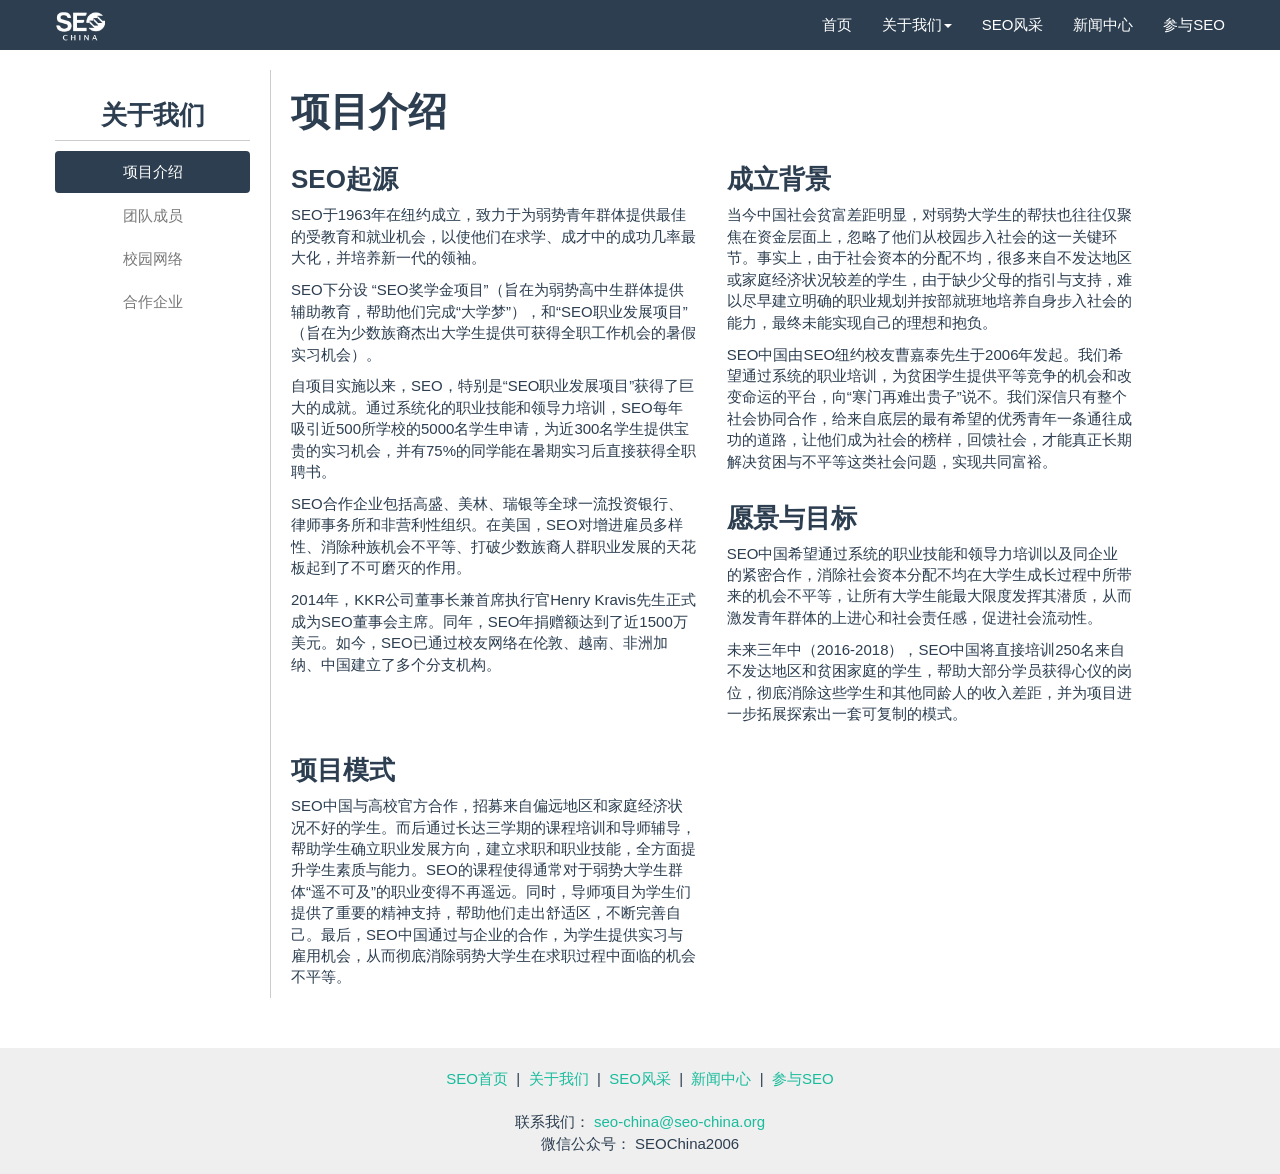
<file: templates/about.html>
<!DOCTYPE html>

<html lang="zh-CN">

<head>
    <meta charset="utf-8">
    <meta http-equiv="X-UA-Compatible" content="IE=edge">
    <meta name="viewport" content="width=device-width, initial-scale=1">

    <title>SEO中国 - 关于我们</title>
    <link rel="icon" type="image/jpg" href="../static/img/SEO_logo.jpg">

    <!-- link to css style sheet -->
    <link rel="stylesheet" href="../static/bootstrap/css/bootstrap.min.css">
    <link rel="stylesheet" href="../static/css/eden.css">
    <link rel="stylesheet" href="../static/css/styles.css">
</head>

<body>

<nav id="top-nav" class="navbar navbar-default navbar-static-top">
    <div class="container-fluid">
        <div class="nav navbar-nav navbar-left navbar-header">
            <a class="navbar-brand" href="index.html">
                <img src="../static/img/SEO_logo.png" style="height: 50px; width: 50px;">
            </a>
        </div>
        <ul class="nav navbar-nav navbar-right">
            <li><a href="index.html">首页</a></li>
            <li class="dropdown">
                <a href="#" class="dropdown-toggle" data-toggle="dropdown" role="button" aria-haspopup="true"
                   aria-expanded="false">关于我们<span class="caret"></span></a>
                <ul class="dropdown-menu text-center">
                    <li><a href="about.html">项目介绍</a></li>
                    <li><a href="about_people.html">团队成员</a></li>
                    <li><a href="about_campus.html">校园网络</a></li>
                    <li><a href="about_company.html">合作企业</a></li>
                </ul>
            </li>
            <li><a href="programs.html">SEO风采</a></li>
            <li><a href="news.html">新闻中心</a></li>
            <li><a href="participate.html">参与SEO</a></li>
        </ul>
    </div>
</nav>

<div class="container-fluid">
    <div class="col-md-2 text-center about-nav">
        <div class="row">
            <h3 class="col-md-12">关于我们</h3>
        </div>
        <div class="row">
            <!--<div class="clearfix hidden-xs" style="height: 90px;"></div>-->
            <ul class="hidden-sm nav nav-pills nav-stacked">
                <li role="presentation" class="active"><a href="#">项目介绍</a></li>
                <li role="presentation"><a href="about_people.html">团队成员</a></li>
                <li role="presentation"><a href="about_campus.html">校园网络</a></li>
                <li role="presentation"><a href="about_company.html">合作企业</a></li>
            </ul>

            <ul class="visible-sm nav nav-pills nav-justified">
                <li role="presentation" class="active"><a href="#">项目介绍</a></li>
                <li role="presentation"><a href="about_people.html">团队成员</a></li>
                <li role="presentation"><a href="about_campus.html">校园网络</a></li>
                <li role="presentation"><a href="about_company.html">合作企业</a></li>
            </ul>
        </div>
    </div>

    <div class="col-md-9 container-fluid about-content">
        <div class="row">
            <div class="col-md-12">
                <h1>项目介绍</h1>
            </div>
        </div>
        <div class="row">
            <div class="col-sm-6">
                <h3>SEO起源</h3>
                <p>SEO于1963年在纽约成立，致力于为弱势青年群体提供最佳的受教育和就业机会，以使他们在求学、成才中的成功几率最大化，并培养新一代的领袖。</p>
                <p>SEO下分设 “SEO奖学金项目”（旨在为弱势高中生群体提供辅助教育，帮助他们完成“大学梦”），和“SEO职业发展项目”（旨在为少数族裔杰出大学生提供可获得全职工作机会的暑假实习机会）。</p>
                <p>
                    自项目实施以来，SEO，特别是“SEO职业发展项目”获得了巨大的成就。通过系统化的职业技能和领导力培训，SEO每年吸引近500所学校的5000名学生申请，为近300名学生提供宝贵的实习机会，并有75%的同学能在暑期实习后直接获得全职聘书。</p>
                <p>SEO合作企业包括高盛、美林、瑞银等全球一流投资银行、律师事务所和非营利性组织。在美国，SEO对增进雇员多样性、消除种族机会不平等、打破少数族裔人群职业发展的天花板起到了不可磨灭的作用。</p>
                <p>2014年，KKR公司董事长兼首席执行官Henry
                    Kravis先生正式成为SEO董事会主席。同年，SEO年捐赠额达到了近1500万美元。如今，SEO已通过校友网络在伦敦、越南、非洲加纳、中国建立了多个分支机构。</p>
            </div>
            <div class="col-sm-6">
                <h3>成立背景</h3>
                <p>
                    当今中国社会贫富差距明显，对弱势大学生的帮扶也往往仅聚焦在资金层面上，忽略了他们从校园步入社会的这一关键环节。事实上，由于社会资本的分配不均，很多来自不发达地区或家庭经济状况较差的学生，由于缺少父母的指引与支持，难以尽早建立明确的职业规划并按部就班地培养自身步入社会的能力，最终未能实现自己的理想和抱负。</p>
                <p>
                    SEO中国由SEO纽约校友曹嘉泰先生于2006年发起。我们希望通过系统的职业培训，为贫困学生提供平等竞争的机会和改变命运的平台，向“寒门再难出贵子”说不。我们深信只有整个社会协同合作，给来自底层的最有希望的优秀青年一条通往成功的道路，让他们成为社会的榜样，回馈社会，才能真正长期解决贫困与不平等这类社会问题，实现共同富裕。</p>
            </div>
            <div class="col-sm-6">
                <h3>愿景与目标</h3>
                <p>
                    SEO中国希望通过系统的职业技能和领导力培训以及同企业的紧密合作，消除社会资本分配不均在大学生成长过程中所带来的机会不平等，让所有大学生能最大限度发挥其潜质，从而激发青年群体的上进心和社会责任感，促进社会流动性。</p>
                <p>
                    未来三年中（2016-2018），SEO中国将直接培训250名来自不发达地区和贫困家庭的学生，帮助大部分学员获得心仪的岗位，彻底消除这些学生和其他同龄人的收入差距，并为项目进一步拓展探索出一套可复制的模式。</p>
            </div>
            <div class="col-sm-6">
                <h3>项目模式</h3>
                <p>
                    SEO中国与高校官方合作，招募来自偏远地区和家庭经济状况不好的学生。而后通过长达三学期的课程培训和导师辅导，帮助学生确立职业发展方向，建立求职和职业技能，全方面提升学生素质与能力。SEO的课程使得通常对于弱势大学生群体“遥不可及”的职业变得不再遥远。同时，导师项目为学生们提供了重要的精神支持，帮助他们走出舒适区，不断完善自己。最后，SEO中国通过与企业的合作，为学生提供实习与雇用机会，从而彻底消除弱势大学生在求职过程中面临的机会不平等。</p>
            </div>
        </div>
    </div>
</div>

<!-- Footer -->
<footer class="text-center">
    <div>
        <a href="index.html">SEO首页</a>
        &nbsp;|&nbsp;
        <a href="about.html">关于我们</a>
        &nbsp;|&nbsp;
        <a href="programs.html">SEO风采</a>
        &nbsp;|&nbsp;
        <a href="news.html">新闻中心</a>
        &nbsp;|&nbsp;
        <a href="participate.html">参与SEO</a>
    </div>
    <br/>
    <div>
        <span>联系我们：</span>
        <a href="mailto:contact@seo-china.org">
            <span>seo-china@seo-china.org</span>
        </a>
    </div>

    <div>
        <span>微信公众号：</span>
        <span>SEOChina2006</span>
    </div>
</footer>

<script src="../static/js/jquery-2.1.1.js"></script>
<script src="../static/bootstrap/js/bootstrap.min.js"></script>
</body>

</html>
</file>
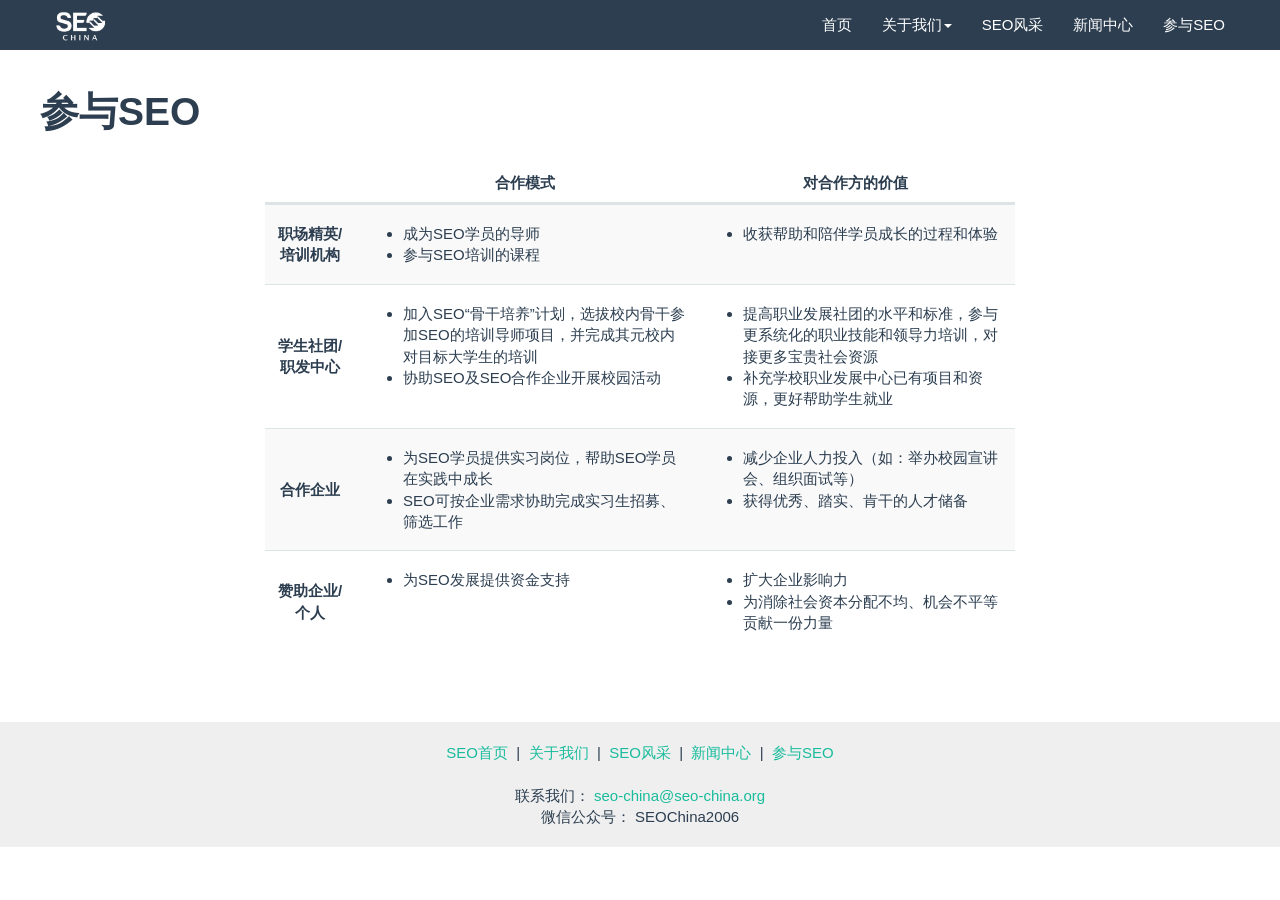
<file: templates/participate.html>
<!DOCTYPE html>

<html lang="zh-CN">

<head>
    <meta charset="utf-8">
    <meta http-equiv="X-UA-Compatible" content="IE=edge">
    <meta name="viewport" content="width=device-width, initial-scale=1">

    <title>SEO中国 - 参与SEO</title>
    <link rel="icon" type="image/jpg" href="../static/img/SEO_logo.jpg">

    <!-- link to css style sheet -->
    <link rel="stylesheet" href="../static/bootstrap/css/bootstrap.min.css">
    <link rel="stylesheet" href="../static/css/eden.css">
    <link rel="stylesheet" href="../static/css/styles.css">
</head>

<body>

<nav id="top-nav" class="navbar navbar-default navbar-static-top">
    <div class="container-fluid">
        <div class="nav navbar-nav navbar-left navbar-header">
            <a class="navbar-brand" href="index.html">
                <img src="../static/img/SEO_logo.png" style="height: 50px; width: 50px;">
            </a>
        </div>
        <ul class="nav navbar-nav navbar-right">
            <li><a href="index.html">首页</a></li>
            <li class="dropdown">
                <a href="#" class="dropdown-toggle" data-toggle="dropdown" role="button" aria-haspopup="true"
                   aria-expanded="false">关于我们<span class="caret"></span></a>
                <ul class="dropdown-menu text-center">
                    <li><a href="about.html">项目介绍</a></li>
                    <li><a href="about_people.html">团队成员</a></li>
                    <li><a href="about_campus.html">校园网络</a></li>
                    <li><a href="about_company.html">合作企业</a></li>
                </ul>
            </li>
            <li><a href="programs.html">SEO风采</a></li>
            <li><a href="news.html">新闻中心</a></li>
            <li><a href="participate.html">参与SEO</a></li>
        </ul>
    </div>
</nav>

    <div class="container-fluid">
        <div class="row" style="margin-bottom: 20px;">
            <h1>参与SEO</h1>
        </div>

        <div class="col-md-8 col-md-offset-2 table-responsive">
            <table class="table table-striped table-hover">
                <thead>
                <tr>
                    <th></th>
                    <th>合作模式</th>
                    <th>对合作方的价值</th>
                </tr>
                </thead>
                <tbody>
                <tr>
                    <td><b>职场精英/<br>培训机构</b></td>
                    <td>
                        <ul>
                            <li>成为SEO学员的导师</li>
                            <li>参与SEO培训的课程</li>
                        </ul>
                    </td>
                    <td>
                        <ul>
                            <li>收获帮助和陪伴学员成长的过程和体验</li>
                        </ul>
                    </td>
                </tr>
                <tr>
                    <td><b>学生社团/<br>职发中心</b></td>
                    <td>
                        <ul>
                            <li>加入SEO“骨干培养”计划，选拔校内骨干参加SEO的培训导师项目，并完成其元校内对目标大学生的培训</li>
                            <li>协助SEO及SEO合作企业开展校园活动</li>
                        </ul>
                    </td>
                    <td>
                        <ul>
                            <li>提高职业发展社团的水平和标准，参与更系统化的职业技能和领导力培训，对接更多宝贵社会资源</li>
                            <li>补充学校职业发展中心已有项目和资源，更好帮助学生就业</li>
                        </ul>
                    </td>
                </tr>
                <tr>
                    <td><b>合作企业</b></td>
                    <td>
                        <ul>
                            <li>为SEO学员提供实习岗位，帮助SEO学员在实践中成长</li>
                            <li>SEO可按企业需求协助完成实习生招募、筛选工作</li>
                        </ul>
                    </td>
                    <td>
                        <ul>
                            <li>减少企业人力投入（如：举办校园宣讲会、组织面试等）</li>
                            <li>获得优秀、踏实、肯干的人才储备</li>
                        </ul>
                    </td>
                </tr>
                <tr>
                    <td><b>赞助企业/<br>个人</b></td>
                    <td>
                        <ul>
                            <li>为SEO发展提供资金支持</li>
                        </ul>
                    </td>
                    <td>
                        <ul>
                            <li>扩大企业影响力</li>
                            <li>为消除社会资本分配不均、机会不平等贡献一份力量</li>
                        </ul>
                    </td>
                </tr>
                </tbody>
            </table>
        </div>
    </div>

<!-- Footer -->
<footer class="text-center">
    <div>
        <a href="index.html">SEO首页</a>
        &nbsp;|&nbsp;
        <a href="about.html">关于我们</a>
        &nbsp;|&nbsp;
        <a href="programs.html">SEO风采</a>
        &nbsp;|&nbsp;
        <a href="news.html">新闻中心</a>
        &nbsp;|&nbsp;
        <a href="participate.html">参与SEO</a>
    </div>
    <br/>
    <div>
        <span>联系我们：</span>
        <a href="mailto:contact@seo-china.org">
            <span>seo-china@seo-china.org</span>
        </a>
    </div>

    <div>
        <span>微信公众号：</span>
        <span>SEOChina2006</span>
    </div>
</footer>

<script src="../static/js/jquery-2.1.1.js"></script>
<script src="../static/bootstrap/js/bootstrap.min.js"></script>
</body>

</html>
</file>
<file: static/css/styles.css>
img {
    max-width: 100%;
}

.navbar-brand {
    padding: 0 0 0 15px;
    margin: 0;
}

.nav > li > a {
    color: #787878;
}

footer {
    margin-top: 50px;
    padding-top: 20px;
    padding-bottom: 20px;
    background-color: #efefef;
}

.container-fluid {
    max-width: 1200px;
}

.dropdown-menu > li {
    padding: 3px 0;
}

.hero {
    margin-top: -30px;
    padding-top: 70px;
    background-image: url('http://omje9d8g0.bkt.clouddn.com/17-3-9/54575764-file_1489047999343_c33.jpg');
    background-repeat: no-repeat;
    /*background-attachment: fixed;*/
    background-position: center 40%;
    background-size: cover;
    min-height: 300px;
    height: 50vh;
}

.title-text {
    padding-top: 0;
    padding-left: 80px;
    text-align: left;
}

.title-text > h1 {
    font-size: 55pt;
    font-weight: normal;
    text-shadow: 1px 1px 3px #999;
}

.title-text > p {
    font-size: 15pt;
    font-weight: lighter;
    width: 50vw;
    color: #efefef;
    margin-top: 350px;
    margin-top: calc(50vh - 320px);
    text-shadow: 1px 1px 3px #666;
}

.news-list {
    list-style: none;
}

.news-list .media {
    margin-left: -40px;
    padding-bottom: 20px;
    border-bottom: 1px solid #CCCCCC;
}

.news-list .media h4 a {
    color: inherit;

}

@media screen and (max-height: 600px) {
    .title-text > p {
        margin-top: 0;
    }
}

.about-nav {
    margin-right: 20px;
}

.about-nav h3 {
    padding: 10px 0;
    border-bottom: 1px solid #CCCCCC;
}

.about-content {
    padding-left: 20px;
    border-left: 1px solid #CCCCCC;
}

/* sm */
@media screen and (max-width: 992px) {
    .title-text > p {
        width: 80%;
    }

    .about-nav {
        margin: 0;
        padding-bottom: 15px;
    }

    .about-nav h3 {
        padding: 0;
        border-bottom: 0;
    }

    .about-content {
        padding: 0;
        border-left: 0;
        border-top: 1px solid #CCCCCC;
    }
}

/* xs */
@media screen and (max-width: 767px) {
    .title-text {
        padding: 0;
        text-align: center;
        margin-top: -50px;
    }

    .title-text > h1 {
        font-size: 40pt;
    }

    .title-text > p {
        font-size: 12pt;
        margin-left: auto;
        margin-right: auto;
    }
}

.people-list {
    text-align: center;
}

.aspect-ratio-wrapper {
    position: relative;
    padding-bottom: 150%;
}

@media screen and (max-width: 500px) {
    .aspect-ratio-wrapper {
        padding-bottom: 175%;
    }
}

.aspect-ratio-wrapper > .wrapper-content {
    position: absolute;
    /*top: 0;*/
    bottom: 0;
    left: 0;
    right: 0;
}

.people-list img {
    width: 70%;
    padding-top: auto;
    padding-bottom: auto;
}

.divider {
    margin-top: 40px;
    margin-bottom: 40px;
    border-bottom: 1px solid #CCCCCC;
}

th {
    text-align: center;
    min-width: 90px;
    max-width: 200px;
}

tbody td > ul {
    margin-top: 10px;
    margin-bottom: 10px;
}

tbody tr > td:first-child {
    text-align: center;
    vertical-align: middle;
}

@media screen and (max-width: 767px) {
    .table-responsive td:nth-child(2),
    .table-responsive th:nth-child(2),
    .table-responsive td:nth-child(3),
    .table-responsive th:nth-child(3){
        max-width: 300px !important;
        min-width: 200px !important;
        white-space: normal !important;
    }
}
</file>
